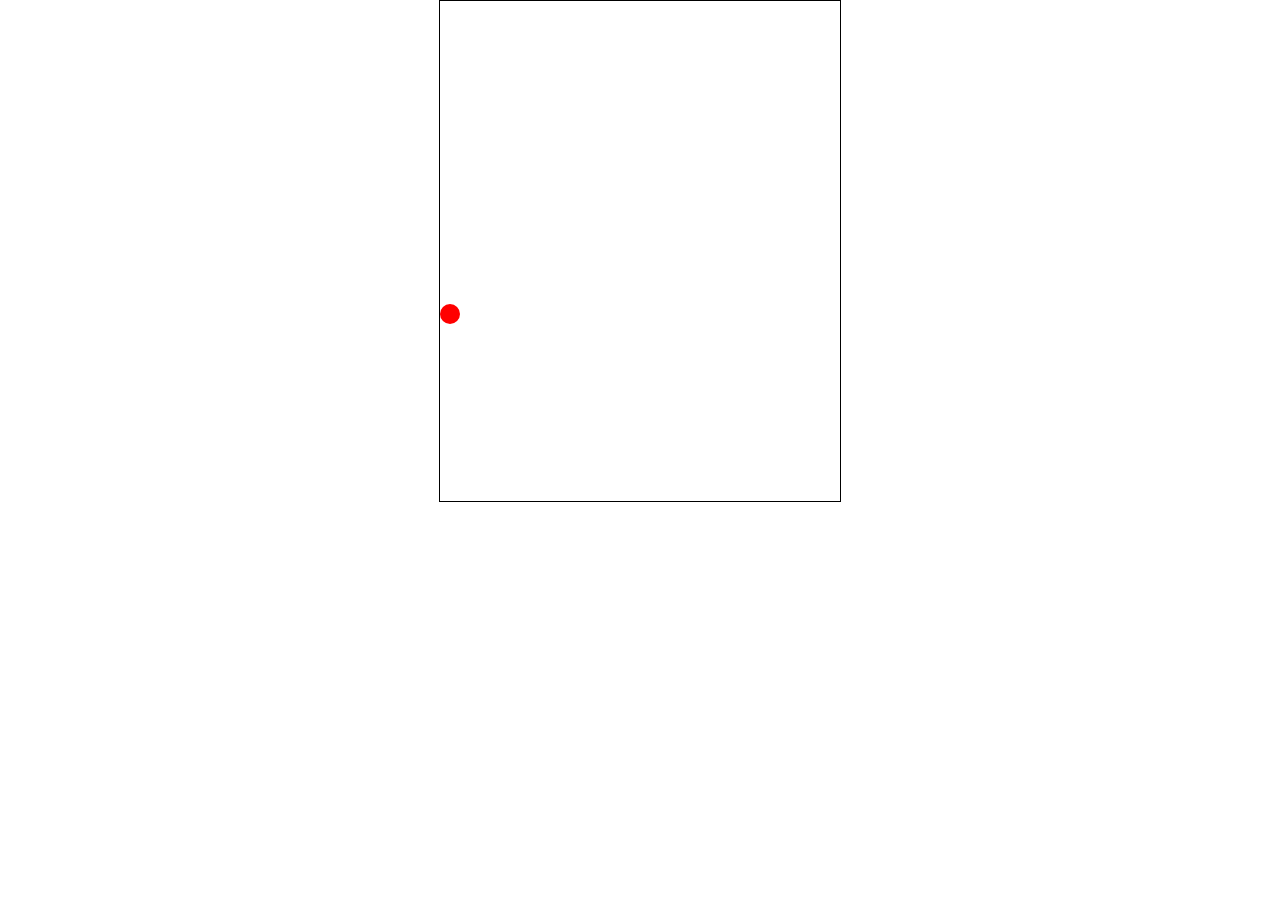
<file: OneDrive/Ambiente de Trabalho/Projetos/JavaScript/Flappy Bird/index.html>
<html lang="en" onclick="jump()">
<head>
    <meta charset="UTF-8">
    <link rel="stylesheet" href="style.css">
    <title>Flappy Bird</title>
</head>
<body>
    <div id="game">
        <div id="block"></div>
        <div id="hole"></div>
        <div id="character"></div>
    </div>
</body>

<script src="script.js"></script>
</html>
</file>
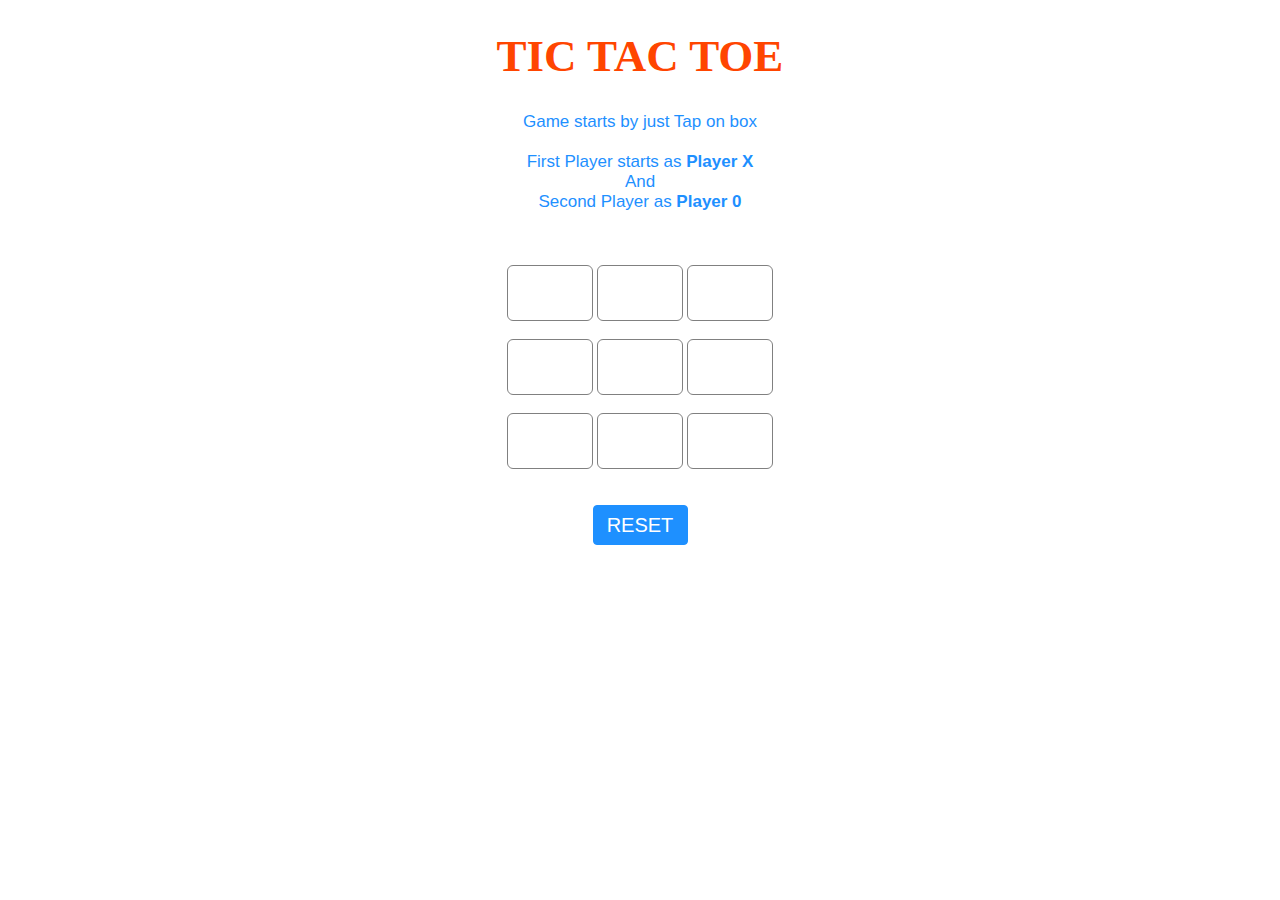
<file: OneDrive/Ambiente de Trabalho/Projetos/JavaScript/Jogo do Galo/index.html>
<!DOCTYPE html>
   
<head>
    <meta name="viewport" content=
        "width=device-width, initial-scale=1.0">
   
    <!-- CSS file Included -->
    <link rel="stylesheet"
        type="text/css" href="style.css">
   
    <!-- JavaScript file included -->
    <script src="script.js"></script>
</head>
   
<body>
    <div id="main">
        <h1>TIC TAC TOE</h1>
   
        <!-- Game Instructions -->
        <p id="ins">Game starts by just Tap on 
            box<br><br>First Player starts as 
            <b>Player X</b><br>And<br>Second 
            Player as <b>Player 0</b>
        </p>
 
  
   
   
        <br><br>
        <!-- 3*3 grid of Boxes -->
        <input type="text" id="b1" onclick=
            "myfunc_3(); myfunc();" readonly>
   
        <input type="text" id="b2" onclick=
            "myfunc_4(); myfunc();" readonly>
   
        <input type="text" id="b3" onclick=
            "myfunc_5(); myfunc();" readonly>
        <br><br>
   
        <input type="text" id="b4" onclick=
            "myfunc_6(); myfunc();" readonly>
               
        <input type="text" id="b5" onclick=
            "myfunc_7(); myfunc();" readonly>
   
        <input type="text" id="b6" onclick=
            "myfunc_8(); myfunc();" readonly>
        <br><br>
   
        <input type="text" id="b7" onclick=
            "myfunc_9(); myfunc();" readonly>
   
        <input type="text" id="b8" onclick=
            "myfunc_10();myfunc();" readonly>
   
        <input type="text" id="b9" onclick=
            "myfunc_11();myfunc();" readonly>
   
        <!-- Grid end here  -->
        <br><br><br>
        <!-- Button to reset game -->
        <button id="but" onclick="myfunc_2()">
            RESET
        </button>
   
        <br><br>
        <!-- Space to show player turn -->
        <p id="print"></p>
 
  
   
   
    </div>
</body>
   
</html>
</file>
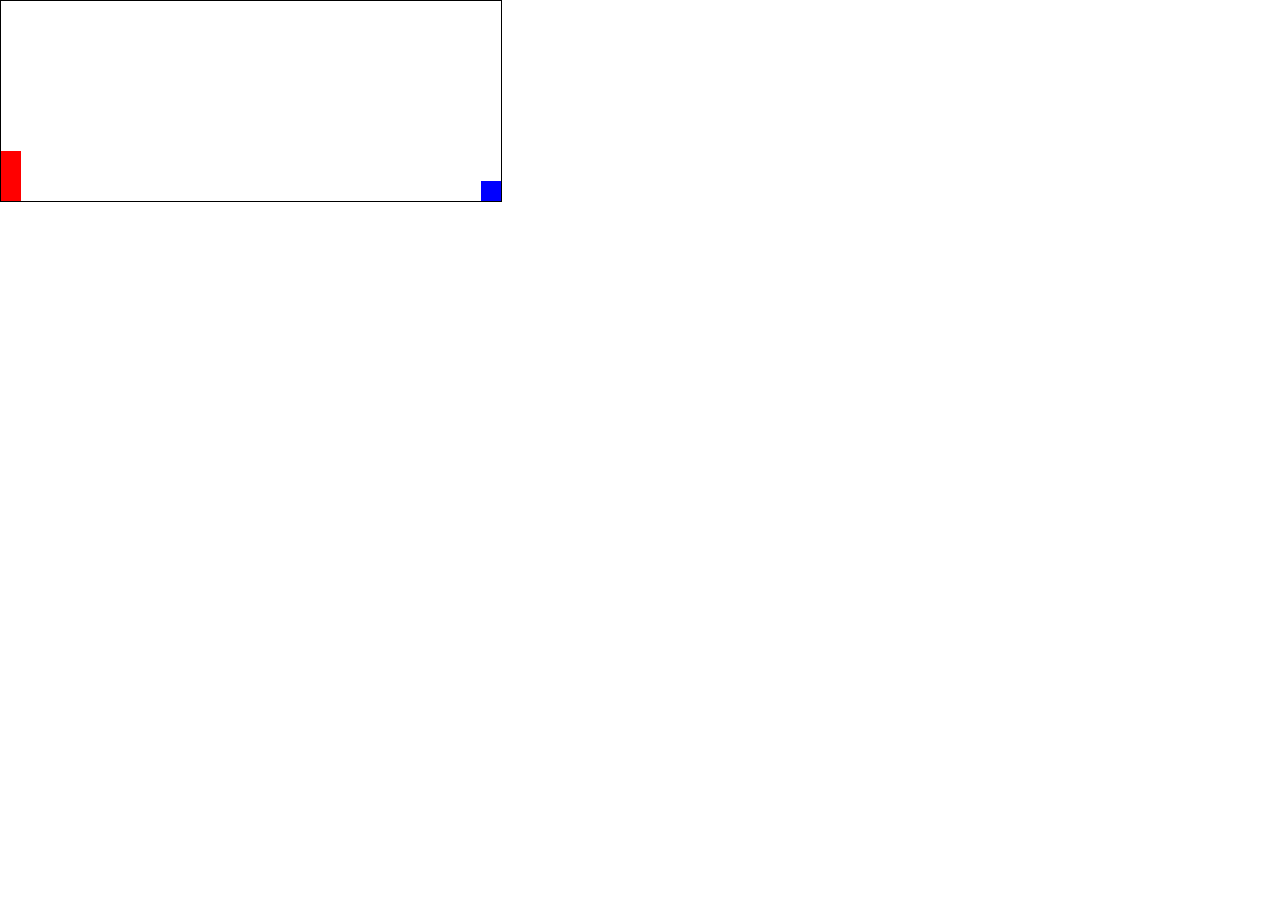
<file: OneDrive/Ambiente de Trabalho/Projetos/JavaScript/Jogo_Salto/index.html>
<!DOCTYPE html>

<html lang="en" onclick="jump()">   
<head>
    <meta charset="UTF-8">
    <title>Game</title>
    <link rel="stylesheet" href="style.css">
</head>

<body>
   
    <div id="game">
        <div id="character"></div>
        <div id="block"></div>
    </div>
</body>

<script src="script.js"></script>
</html>
</file>
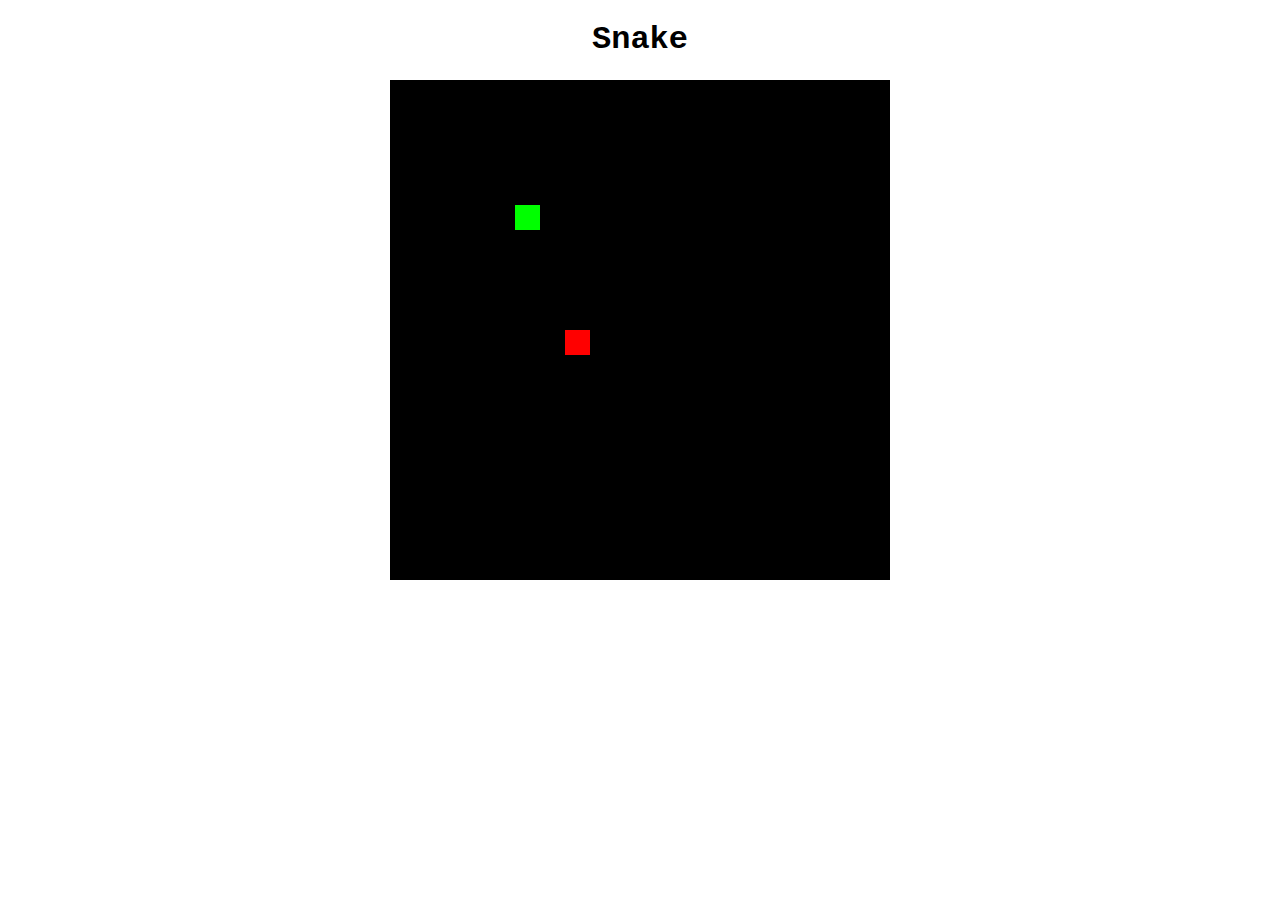
<file: OneDrive/Ambiente de Trabalho/Projetos/JavaScript/Snake Game/index.html>
<!DOCTYPE html>
<html>
    <head>
        <meta charset="UTF-8">
        <meta name="viewport", content="width=device-width, initial-scale=1.0">
        <title>Snake</title>
        <link rel="stylesheet" href="style.css">
    </head>

    <body>
        <h1>Snake</h1>
        <canvas id="board"></canvas>
    </body>
    <script src="script.js"></script>
</html>
</file>
<file: OneDrive/Ambiente de Trabalho/Projetos/JavaScript/Flappy Bird/style.css>
*{
padding: 0;
margin: 0;

}

#game{

    width: 400px;
    height: 500px;
    border: 1px solid black;
    margin: auto;
    overflow: hidden;
}

#block{

    width: 50px;
    height: 500px;
    background-color: black;
    position: relative;
    left: 400px;
    animation: block 2s infinite;
}

@keyframes block{

    0%{left: 400px;}
    100%{left: -50px;}
}

#hole{
    width: 50px;
    height: 150px;
    background-color: white;
    position: relative;
    left: 400px;
    top: -500px;
    animation: block 2s infinite;
}

#character{
    width: 20px;
    height: 20px;
    background-color: red;
    position: absolute;
    top: 100px;
    border-radius: 50%;
}
</file>
<file: OneDrive/Ambiente de Trabalho/Projetos/JavaScript/Jogo do Galo/style.css>
/* CSS Code */
    /* Heading */
    h1 {
        color: orangered;
        font-size: 45px;
    }
 
    /* 3*3 Grid */
    #b1, #b2, #b3, #b4, #b5,
    #b6, #b7, #b8, #b9 {
        width: 80px;
        height: 52px;
        margin: auto;
        border: 1px solid gray;
        border-radius: 6px;
        font-size: 30px;
        text-align: center;
    }
 
    /* Reset Button */
    #but {
        box-sizing: border-box;
        width: 95px;
        height: 40px;
        border: 1px solid dodgerblue;
        margin: auto;
        border-radius: 4px;
        font-family: Verdana,
            Geneva, Tahoma, sans-serif;
 
        background-color: dodgerblue;
        color: white;
        font-size: 20px;
        cursor: pointer;
    }
 
    /* Player turn space */
    #print {
        font-family: Verdana,
            Geneva, Tahoma, sans-serif;
 
        color: dodgerblue;
        font-size: 20px;
    }
 
    /* Main Container */
    #main {
        text-align: center;
    }
 
    /* Game Instruction Text */
    #ins {
        font-family: Verdana,
            Geneva, Tahoma, sans-serif;
             
        color: dodgerblue;
        font-size: 17px;
    }
</file>
<file: OneDrive/Ambiente de Trabalho/Projetos/JavaScript/Jogo_Salto/style.css>
*{
    padding: 0;
    margin: 0;    
}

#game{
    width: 500px;
    height: 200px;
    border: 1px solid black;
}

#character{

    width: 20px;
    height: 50px;
    background-color: red;
    position: relative;
    top: 150px;
    
}  
    .animate{ 
        animation: jump 500ms infinite;
}
@keyframes jump{
    0%{top: 150px;}
    30%{top: 100px;}
    70%{top:100px;}
    100%{top:150px;}
}

#block{
    width: 20px;
    height: 20px;
    background-color: blue;
    position: relative;
    top: 130px;
    left: 480px;
    animation: block 1000ms infinite linear;
}

@keyframes block {
    0%{left:480px;}
    100%{left:-40px;}
}


/*Video no minuto 2.33 keyframe
</file>
<file: OneDrive/Ambiente de Trabalho/Projetos/JavaScript/Snake Game/style.css>
body {
    font-family: 'Courier New', Courier, monospace;
    text-align: center;
}
</file>
